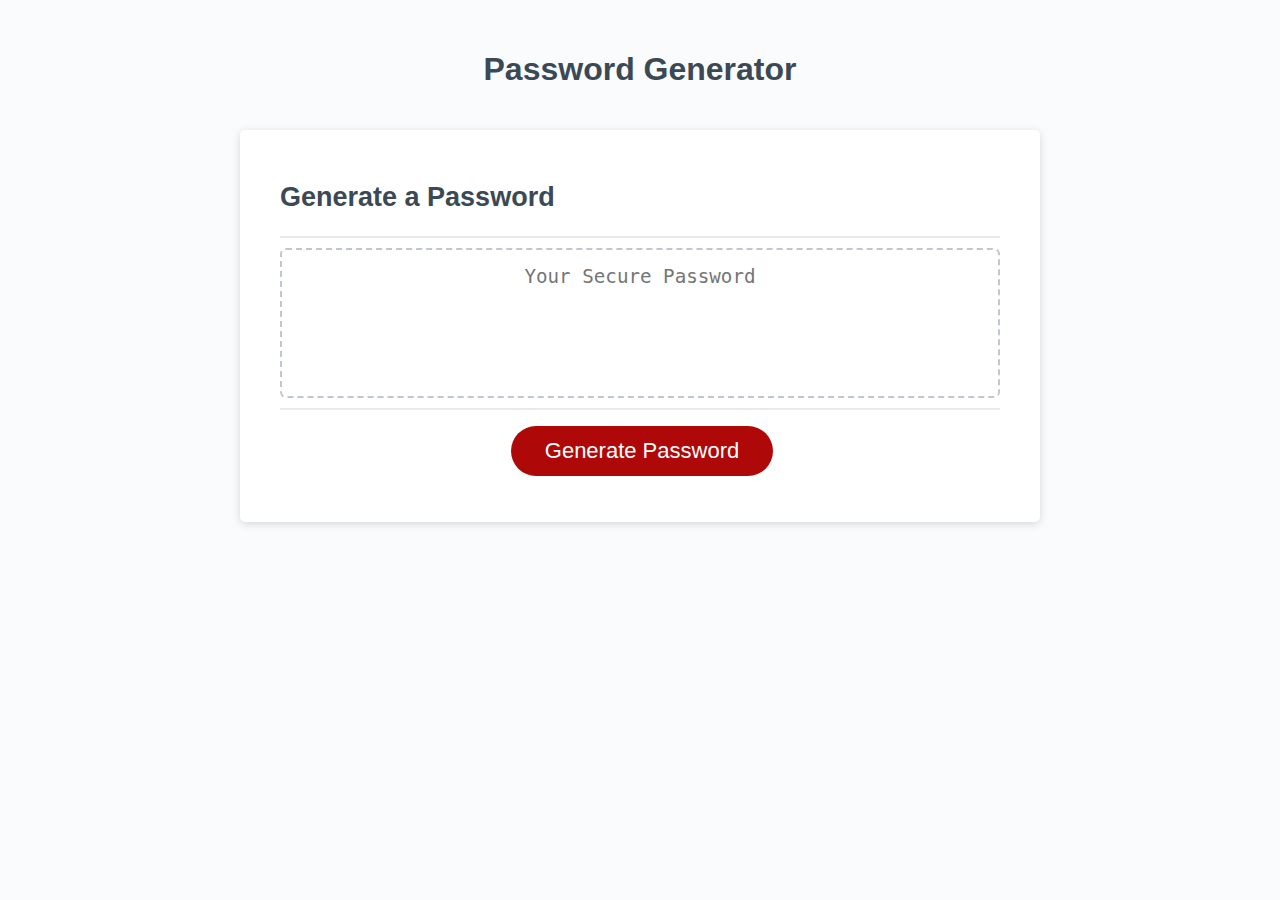
<file: index.html>
<!DOCTYPE html>
<html lang="en">
  <head>
    <meta charset="UTF-8" />
    <meta name="viewport" content="width=device-width, initial-scale=1.0" />
    <meta http-equiv="X-UA-Compatible" content="ie=edge" />
    <title>Password Generator</title>
    <link rel="stylesheet" href="./css/style.css" />
  </head>
  <body>
    <div class="wrapper">
      <header>
        <h1>Password Generator</h1>
      </header>
      <div class="card">
        <div class="card-header">
          <h2>Generate a Password</h2>
        </div>
        <div class="card-body">
          <textarea
            readonly
            id="password"
            placeholder="Your Secure Password"
            aria-label="Generated Password"
          ></textarea>
        </div>
        <div class="card-footer">
          <button id="generate" class="btn">Generate Password</button>
        </div>
      </div>
    </div>
    <script src="./js/script.js"></script>
  </body>
</html>
</file>
<file: css/style.css>
*,
*::before,
*::after {
  box-sizing: border-box;
}

html,
body,
.wrapper {
  height: 100%;
  margin: 0;
  padding: 0;
}

body {
  font-family: sans-serif;
  background-color: #f9fbfd;
}

.wrapper {
  padding-top: 30px;
  padding-left: 20px;
  padding-right: 20px;
}

header {
  text-align: center;
  padding: 20px;
  padding-top: 0px;
  color: hsl(206, 17%, 28%);
}

.card {
  background-color: hsl(0, 0%, 100%);
  border-radius: 5px;
  border-width: 1px;
  box-shadow: rgba(0, 0, 0, 0.15) 0px 2px 8px 0px;
  color: hsl(206, 17%, 28%);
  font-size: 18px;
  margin: 0 auto;
  max-width: 800px;
  padding: 30px 40px;
}

.card-header::after {
  content: " ";
  display: block;
  width: 100%;
  background: #e7e9eb;
  height: 2px;
}

.card-body {
  min-height: 100px;
}

.card-footer {
  text-align: center;
}

.card-footer::before {
  content: " ";
  display: block;
  width: 100%;
  background: #e7e9eb;
  height: 2px;
}

.card-footer::after {
  content: " ";
  display: block;
  clear: both;
}

.btn {
  border: none;
  background-color: hsl(360, 91%, 36%);
  border-radius: 25px;
  box-shadow: rgba(0, 0, 0, 0.1) 0px 1px 6px 0px rgba(0, 0, 0, 0.2) 0px 1px 1px
    0px;
  color: hsl(0, 0%, 100%);
  display: inline-block;
  font-size: 22px;
  line-height: 22px;
  margin: 16px 16px 16px 20px;
  padding: 14px 34px;
  text-align: center;
  cursor: pointer;
}

button[disabled] {
  cursor: default;
  background: #c0c7cf;
}

.float-right {
  float: right;
}

#password {
  -webkit-appearance: none;
  -moz-appearance: none;
  appearance: none;
  border: none;
  display: block;
  width: 100%;
  padding-top: 15px;
  padding-left: 15px;
  padding-right: 15px;
  padding-bottom: 85px;
  font-size: 1.2rem;
  text-align: center;
  margin-top: 10px;
  margin-bottom: 10px;
  border: 2px dashed #c0c7cf;
  border-radius: 6px;
  resize: none;
  overflow: hidden;
}

@media (max-width: 690px) {
  .btn {
    font-size: 1rem;
    margin: 16px 0px 0px 0px;
    padding: 10px 15px;
  }

  #password {
    font-size: 1rem;
  }
}

@media (max-width: 500px) {
  .btn {
    font-size: 0.8rem;
  }
}
</file>
